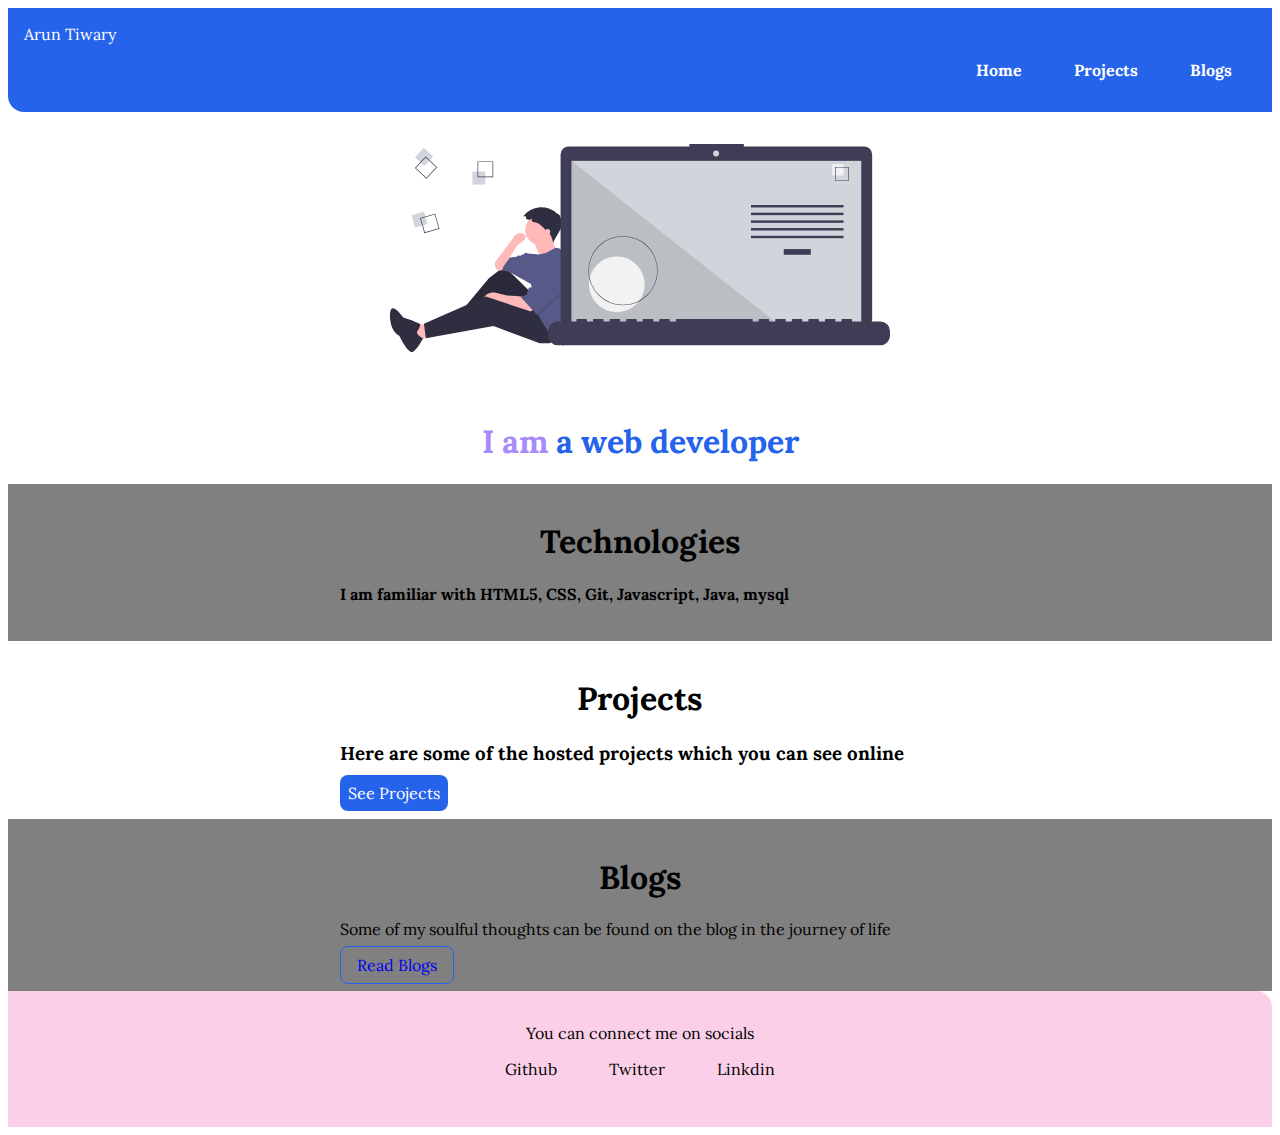
<file: index.html>
<!DOCTYPE html>
<html lang="en">
<head>
    <meta charset="UTF-8">
    <meta name="viewport" content="width=device-width, initial-scale=1.0">
    <link href="style.css" rel="stylesheet">
    <title>Web Profile</title>
</head>
<body>
    

   <nav class="navigation container">
       <div class="nav-brand"> Arun Tiwary</div>
       <ul class="list-non-bullet nav-pills">
           <li class="list-item-inline"><a class="link link-active" href="/">Home</a></li>
       <li class="list-item-inline">
           <a class="link " href="projects.html">Projects</a>
       </li>
       <li class="list-item-inline">
           <a class="link " href="blogs.html">Blogs</a>
       </li>
        </ul>

   </nav>


   <header class="hero">
    <img class="hero-image" src="images/hero.svg">

    <h1 class="hero-heading">I am <span class="highlight">a web developer</span></h1>
</header>

<section class="section ow">
    <div class=" container container-center">
    <h1>Technologies</h1>
    <p ><h4>     I am familiar with <strong>HTML5, CSS, Git, Javascript, Java, mysql</strong> </h4></p>
    </div>
</section>

<section class="section ">
    <div class=" container container-center">
<h1>Projects</h1>
<p> <h3>Here are some of the hosted projects which you can see online </h3></p>
<a class="link link-primary" href="projects.html">See Projects</a>
</div>
</section>




<section class="section ow">
    <div class=" container container-center">
    <h1>Blogs</h1>
    <p>Some of my soulful thoughts can be found on the blog in the journey of life</p>
    <a class="link link-secondary" href="blogs.html">Read Blogs</a>
    </div>
</section>


<footer class="footer ">
    <DIV  class="footer-header"> You can connect me on socials</DIV>

    <ul class="social-links list-non-bullet">
        <li class="list-item-inline">
            <a class="link" href="https://github.com/Arun-Tiwary">
            Github
            </a>
        </li>
            
        <li class="list-item-inline">
            <a class="link" href="https://twitter.com/i_aruntiwary?s=08">Twitter
            
            </a>
        </li>
            <li class="list-item-inline">
                <a class="link" href="https://www.linkedin.com/in/arun-tiwary-31818a201">Linkdin
                
                </a>
            </li>
    </ul>
</footer>

</body>
</html>








    



</body>
</html>
</file>
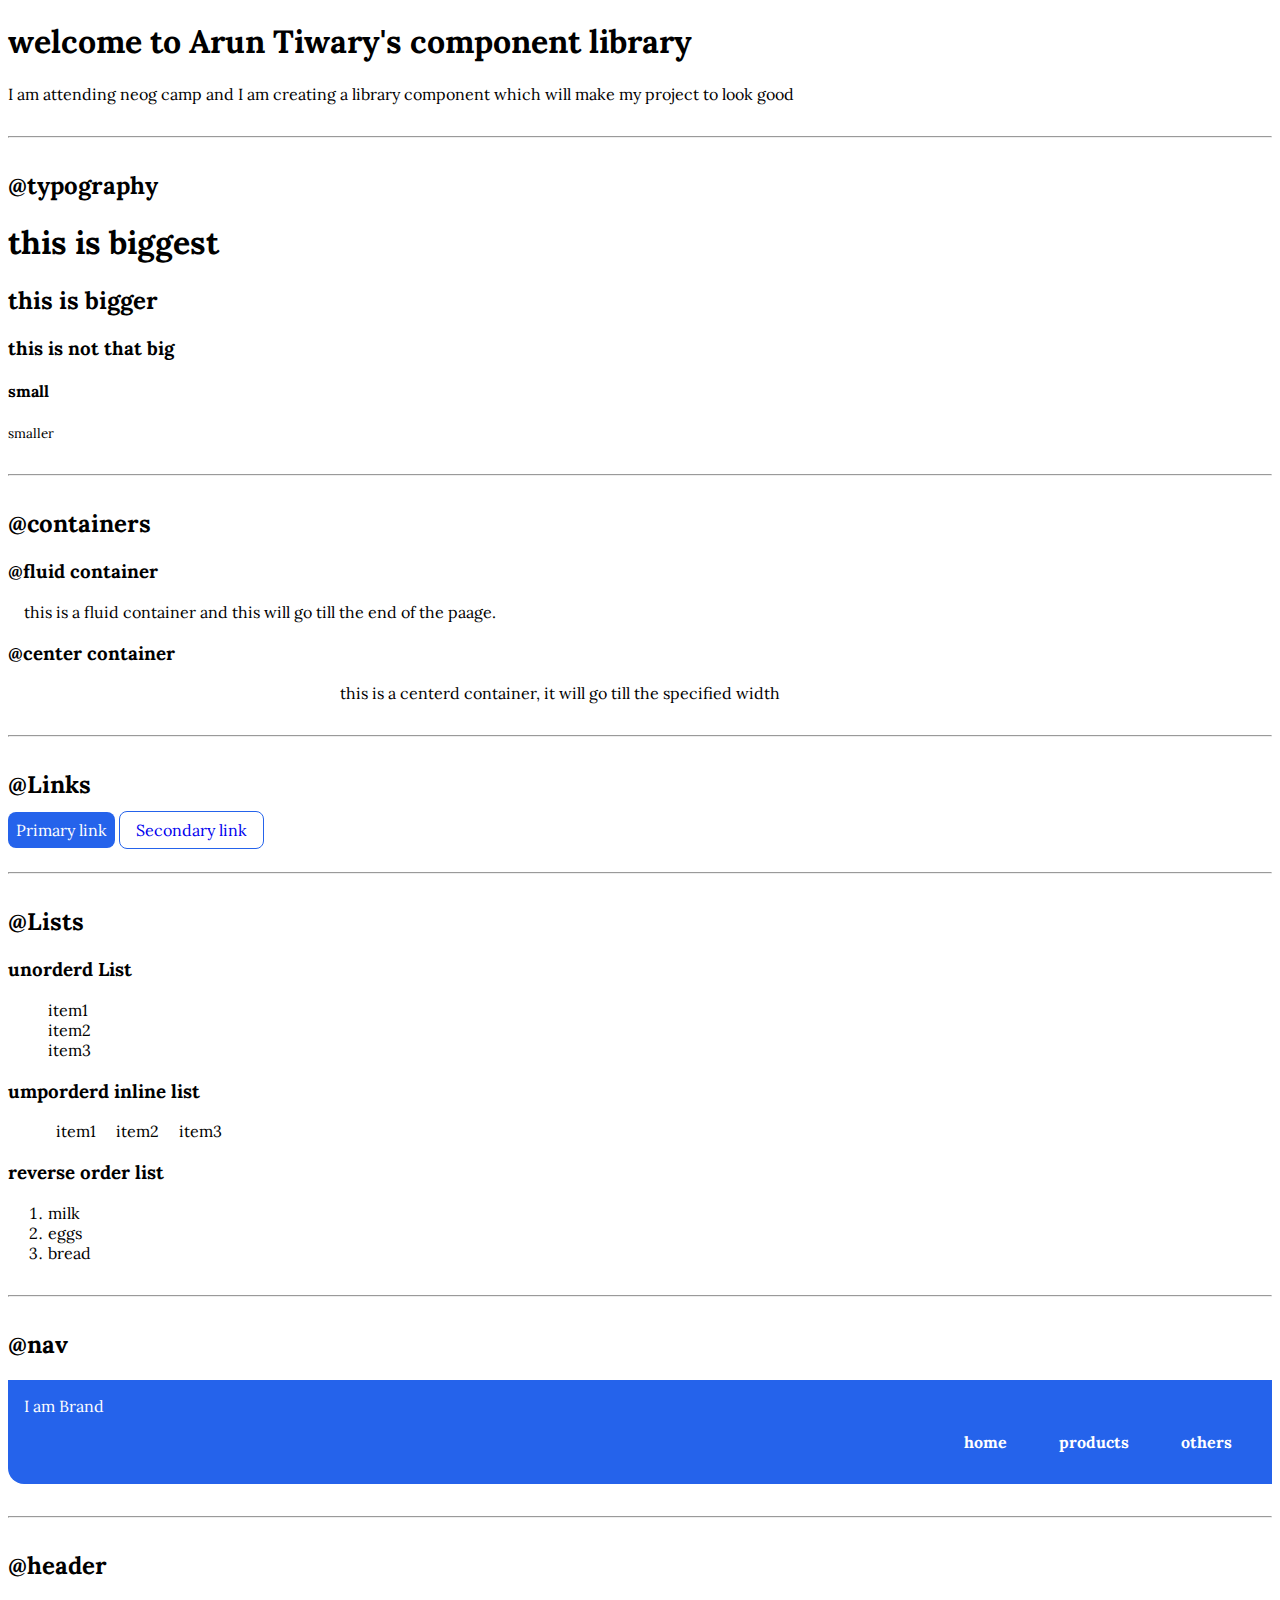
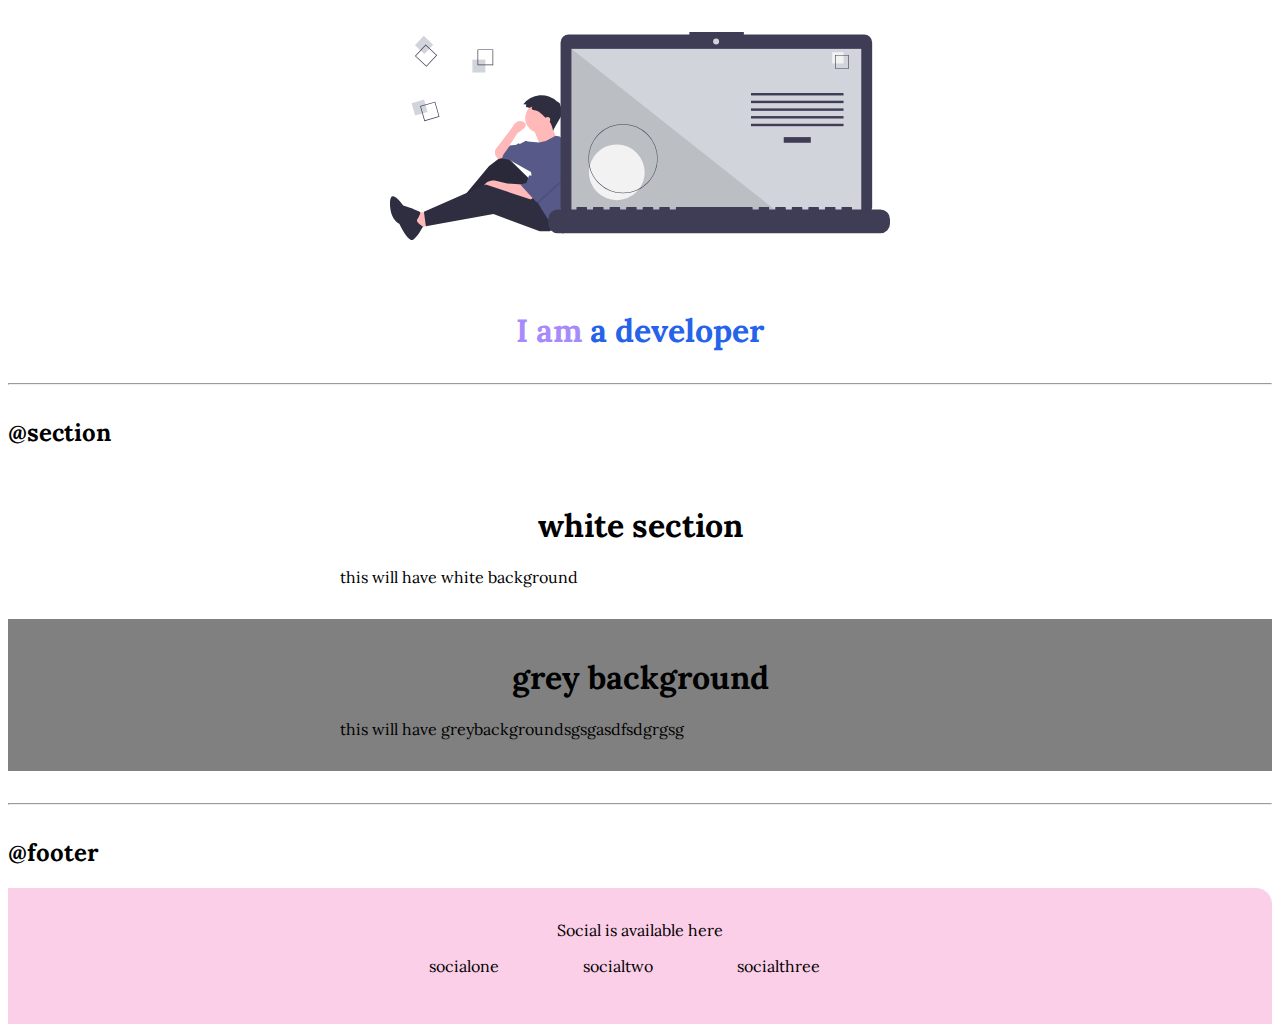
<file: components.html>
<!DOCTYPE html>
<html lang="en">
<head>
    <meta charset="UTF-8">
    <meta name="viewport" content="width=device-width, initial-scale=1.0">
    <title>Component Library</title>
    <link href="/style.css" rel="stylesheet">
</head>
<body>
    <h1 id="one">welcome to Arun Tiwary's component library</h1>
    <p>I am attending neog camp and I am creating a library component which will make my project to look good</p>
    <hr> 
    <!-- hr for horizontal line -->
    <h2 class="two">@typography</h2>
    <h1>this is biggest</h1>
    <h2>this is bigger</h2>
    <h3>this is not that big</h3>
    <h4>small</h4>
    <small>smaller</small>
    <hr>

    <h2 >@containers</h2>
    <h3>@fluid container</h3>
    <div
    class ="container container-fluid">this is a fluid container and this will go till the end of the paage.</div>

    <h3>@center container</h3>
    <div class="container container-center">this is a centerd container, it will go till the specified width</div>
    <hr>

   <h2  >@Links</h2>
   <a class="link link-primary" href="/">Primary link</a>

   <a class="link link-secondary" href="webdev.com">Secondary link</a>
   <hr>
   <div>
       <h2>@Lists</h2>
       <h3>unorderd List</h3>
       <ul class="list-non-bullet">
           <li>item1</li>
           <li>item2</li>
           <li>item3</li>



       </ul>
<h3>umporderd inline list</h3>

<ul class="list-non-bullet-inline">
<li class="list-item-inline">item1</li>
<li class="list-item-inline">item2</li>
<li class="list-item-inline"> item3</li>
</ul>


<h3>reverse order list</h3>
<ol>
    <li>
        milk
    </li>
    <li>eggs</li>
    <li>bread</li>
</ol>


   </div>
   <hr>
   <h2>@nav</h2>

   <nav class="navigation container">
       <div class="nav-brand">I am Brand</div>
       <ul class="list-non-bullet nav-pills">
           <li class="list-item-inline"><a class="link link-active" href="/">home</a></li>
       <li class="list-item-inline">
           <a class="link link-active" href="/">products</a>
       </li>
       <li class="list-item-inline">
           <a class="link link-active" href="/">others</a>
       </li>
        </ul>

   </nav>
   <hr>
<h2>@header</h2>
<header class="hero">
    <img class="hero-image" src="images/hero.svg">

    <h1 class="hero-heading">I am <span class="highlight">a developer</span></h1>
</header>



<hr>
<h2>@section</h2>
<section class="section">
    <div class=" container container-center">
<h1>white section</h1>
<p>this will have white background </p>
</div>

</section>

<section class="section ow">
    <div class=" container container-center">
    <h1>grey background</h1>
    <p>this will have greybackgroundsgsgasdfsdgrgsg</p>
    </div>
</section>

<HR>

<h2>@footer</h2>
<footer class="footer ">
    <DIV  class="footer-header"> Social is available here</DIV>

    <ul class="social-links list-non-bullet">
        <li class="list-item-inline">
            <a class="link" href="/">socialone
            </li>
            </a>
            
        <li class="list-item-inline">
            <a class="link" href="/">socialtwo
            </li>
            </a>
            <li class="list-item-inline">
                <a class="link" href="/">socialthree
                </li>
                </a>
    </ul>
</footer>




</body>
</html>
</file>
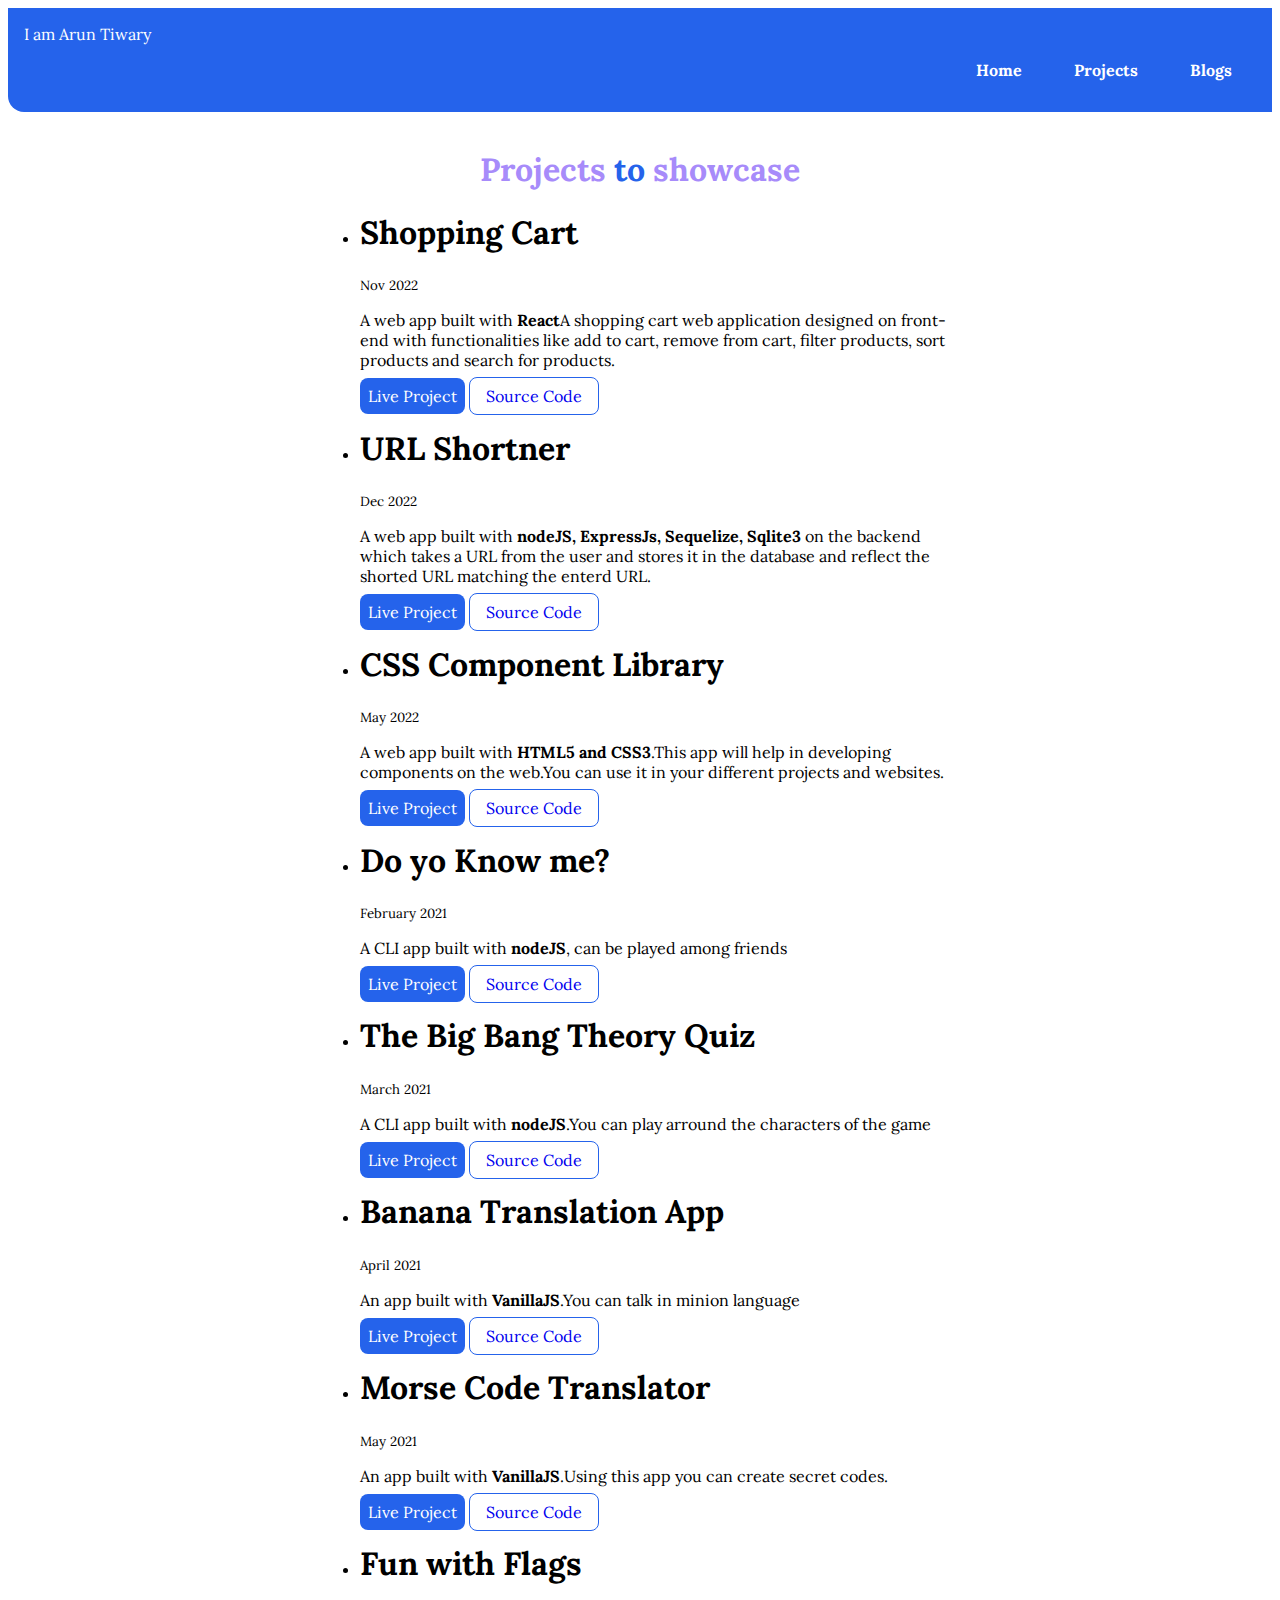
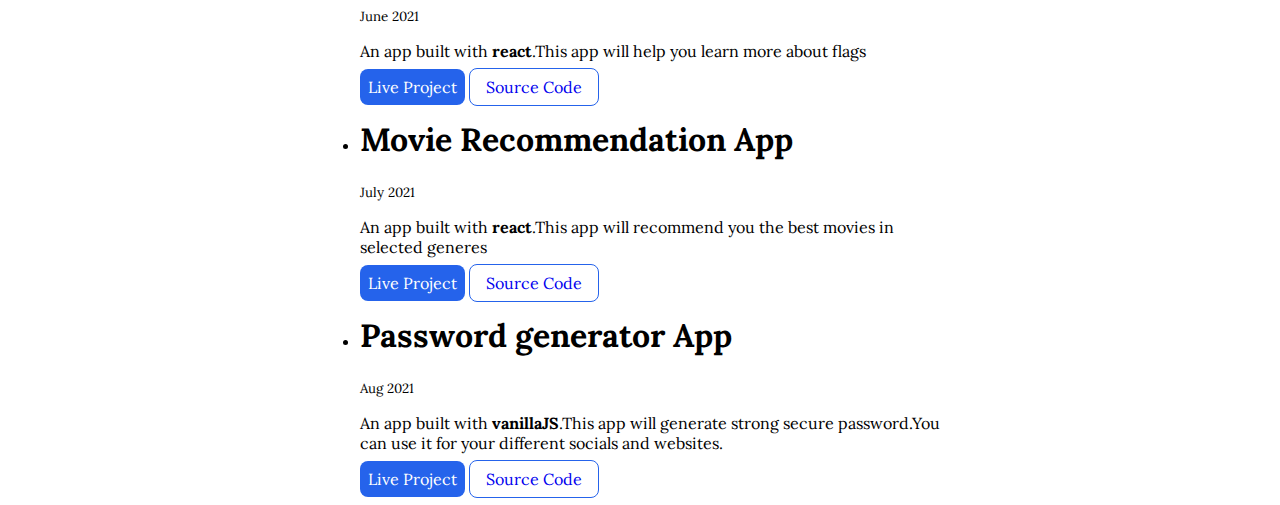
<file: projects.html>
<!DOCTYPE html>
<html lang="en">
<head>
    <meta charset="UTF-8">
    <meta name="viewport" content="width=device-width, initial-scale=1.0">
    <title>Projects</title>
    <link href="style.css" rel="stylesheet">
</head>
<body>
    <nav class="navigation container">
        <div class="nav-brand">I am Arun Tiwary</div>
        <ul class="list-non-bullet nav-pills">
            <li class="list-item-inline"><a class="link" href="/">Home</a></li>
        <li class="list-item-inline">
            <a class="link link-active " href="projects.html">Projects</a>
        </li>
        <li class="list-item-inline">
            <a class="link" href="blogs.html" >Blogs</a>
        </li>
         </ul>
 
    </nav>


    <header class="hero">
         <h1 class="hero-heading">Projects <span class="highlight">to </span>showcase</h1>
    </header>

    <ul >

             
    <div class="container-center">
        <li >
            <h1>Shopping Cart</h1>
            <small>Nov 2022</small>
            <p>A web app built with <strong>React</strong>A shopping cart web application designed on front-end with functionalities like add to cart, remove from cart, filter products, sort products and search for products. 
            </p>
            <a class="link link-primary" href="https://ocenare.netlify.app/" target="_blank">Live Project</a>
            <a class="link link-secondary" href="https://github.com/Arun-Tiwary/shopping-cart" target="_blank">Source Code</a>


        </li>
    </div>

    <div class="container-center">
        <li >
            <h1>URL Shortner</h1>
            <small>Dec 2022</small>
            <p>A web app built with <strong>nodeJS, ExpressJs, Sequelize, Sqlite3</strong> on the backend which takes a URL from the user and stores it in the database and reflect the shorted URL matching the enterd URL.</p>
            <a class="link link-primary" href="https://url-shortner.aruntiwary.repl.co/" target="_blank">Live Project</a>
            <a class="link link-secondary" href="https://github.com/Arun-Tiwary/url-shortner" target="_blank">Source Code</a>


        </li>
    </div>

        
    <div class="container-center">
        <li >
            <h1>CSS Component Library</h1>
            <small>May 2022</small>
            <p>A web app built with <strong>HTML5 and CSS3</strong>.This app will help in developing components on the web.You can use it in your different projects and websites.</p>
            <a class="link link-primary" href="https://zenez-library.netlify.app/" target="_blank">Live Project</a>
            <a class="link link-secondary" href="https://github.com/Arun-Tiwary/component-library" target="_blank">Source Code</a>


        </li>
    </div>




        <div class="container-center">
        <li >
            <h1>Do yo Know me?</h1>
            <small>February 2021</small>
            <p>A CLI app built with <strong>nodeJS</strong>, can be played among friends</p>
            <a class="link link-primary" href="https://repl.it/@aruntiwary/cliquizzapp?outputonly=1" target="_blank">Live Project</a>
            <a class="link link-secondary" href="https://github.com/Arun-Tiwary/quizz_cli_app" target="_blank">Source Code</a>


        </li>
    </div>

    <div class="container-center">
        <li >
            <h1>The Big Bang Theory Quiz</h1>
            <small>March 2021</small>
            <p>A CLI app built with <strong>nodeJS</strong>.You can play arround the characters of the game</p>
            <a class="link link-primary" href="https://replit.com/@aruntiwary/TBBTquiz?outputonly=1" target="_blank">Live Project</a>
            <a class="link link-secondary" href="https://github.com/Arun-Tiwary/TBBT_quizz" target="_blank">Source Code</a>


        </li>
    </div>


    
    <div class="container-center">
        <li >
            <h1>Banana Translation App</h1>
            <small>April 2021</small>
            <p>An app built with <strong>VanillaJS</strong>.You can talk in minion language</p>
            <a class="link link-primary" href="https://bananacli.netlify.app/" target="_blank">Live Project</a>
            <a class="link link-secondary" href="https://github.com/Arun-Tiwary/BANANA_TRANSLATION_APP" target="_blank">Source Code</a>


        </li>
    </div>

    <div class="container-center">
        <li >
            <h1>Morse Code Translator</h1>
            <small>May 2021</small>
            <p>An app built with <strong>VanillaJS</strong>.Using this app you can create secret codes.</p>
            <a class="link link-primary" href="https://morsecli.netlify.app/" target="_blank">Live Project</a>
            <a class="link link-secondary" href="https://github.com/Arun-Tiwary/Morse_Code_Translator" target="_blank">Source Code</a>


        </li>
    </div>

    <div class="container-center">
        <li >
            <h1>Fun with Flags</h1>
            <small>June 2021</small>
            <p>An app built with <strong>react</strong>.This app will help you learn more about flags</p>
            <a class="link link-primary" href="https://g6b34.csb.app/" target="_blank">Live Project</a>
            <a class="link link-secondary" href="https://github.com/Arun-Tiwary/Fun_With_Flags" target="_blank">Source Code</a>


        </li>
    </div>

    <div class="container-center">
        <li >
            <h1>Movie Recommendation App</h1>
            <small>July 2021</small>
            <p>An app built with <strong>react</strong>.This app will recommend you the best movies in selected generes</p>
            <a class="link link-primary" href="https://rrilu.csb.app/" target="_blank">Live Project</a>
            <a class="link link-secondary" href="https://github.com/Arun-Tiwary/movies-recommedation" target="_blank">Source Code</a>


        </li>
    </div>

    <div class="container-center">
        <li >
            <h1>Password generator App</h1>
            <small>Aug 2021</small>
            <p>An app built with <strong>vanillaJS</strong>.This app will generate strong secure password.You can use it for your different socials and websites.</p>
            <a class="link link-primary" href="https://pickyourpassword.netlify.app/" target="_blank">Live Project</a>
            <a class="link link-secondary" href="https://github.com/Arun-Tiwary/Password-generator" target="_blank">Source Code</a>


        </li>
    </div>



    </ul>
    
    
    
</body>
</html>
</file>
<file: style.css>
@import url('https://fonts.googleapis.com/css2?family=Lora:ital,wght@0,700;1,400&display=swap');

:root{
    --primary-color:#2563EB;
    --other-color:#A78BFA;
    --owcolor:grey;
    --bgcolor:#FBCFE8;
}

body{
    font-family: 'Lora', serif;
}
hr{
    margin: 2rem 0rem;
}

.container-fluid{
    padding-left: 1rem;
    padding-right: 1rem;
}
.container-center{
    max-width: 600px;
    margin:auto;
}

.link{
    text-decoration: none;
    padding:0.5rem 1rem;
    
    
}
.link-primary{
    color: var(--primary-color);
   background-color:var(--primary-color);
   color:white;
   border-radius: 0.5rem;
   padding: 0.5rem;

    
}
 .link-secondary{
     border-radius: 0.5rem;
      border: 1px solid var(--primary-color);
}

.list-non-bullet{
    list-style: none;
}

.list-non-bullet-inline{
display: inline;

}
.list-item-inline{
display: inline;
padding:1rem 0.5rem;                                 
}

.navigation{
    background-color:var(--primary-color);
    padding: 1rem;
    color: white;
    border-bottom-left-radius: 1rem;
}
.navigation .navbrand{
     font-weight:bold ;
    
     
}
.navigation .link{
    color:white;
    text-decoration-style:solid;
    font-weight:bold ;
    
}

.navigation .nav-pills{
    text-align: right;
}

.navigation .link-active{
    font-weight: bold
}
.hero{
    font:1rem;
}

.hero .hero-image{
    max-width: 500px;
    margin:auto;
    display:block;
    padding: 2rem;
 }

 .hero .hero-heading{
     font: outline;
     text-align: center;
     color:var(--other-color);
     padding-top: 1rem;
 }
 .hero .highlight{
     color: var(--primary-color);
 }

 .section{
     padding: 1rem;
 }
 .section h1{
     text-align: center;
     

 }
  .ow{
 background-color: var(--owcolor);
  }

 .footer{
     background-color: var(--bgcolor);
     padding: 2rem 1rem;
     text-align:center;
     border-top-right-radius: 1rem;
 }
 .footer .link{
     color:black;
     text-align: center;
 }
 .footer ul{
    padding-inline-start: 0px;
 }
</file>
